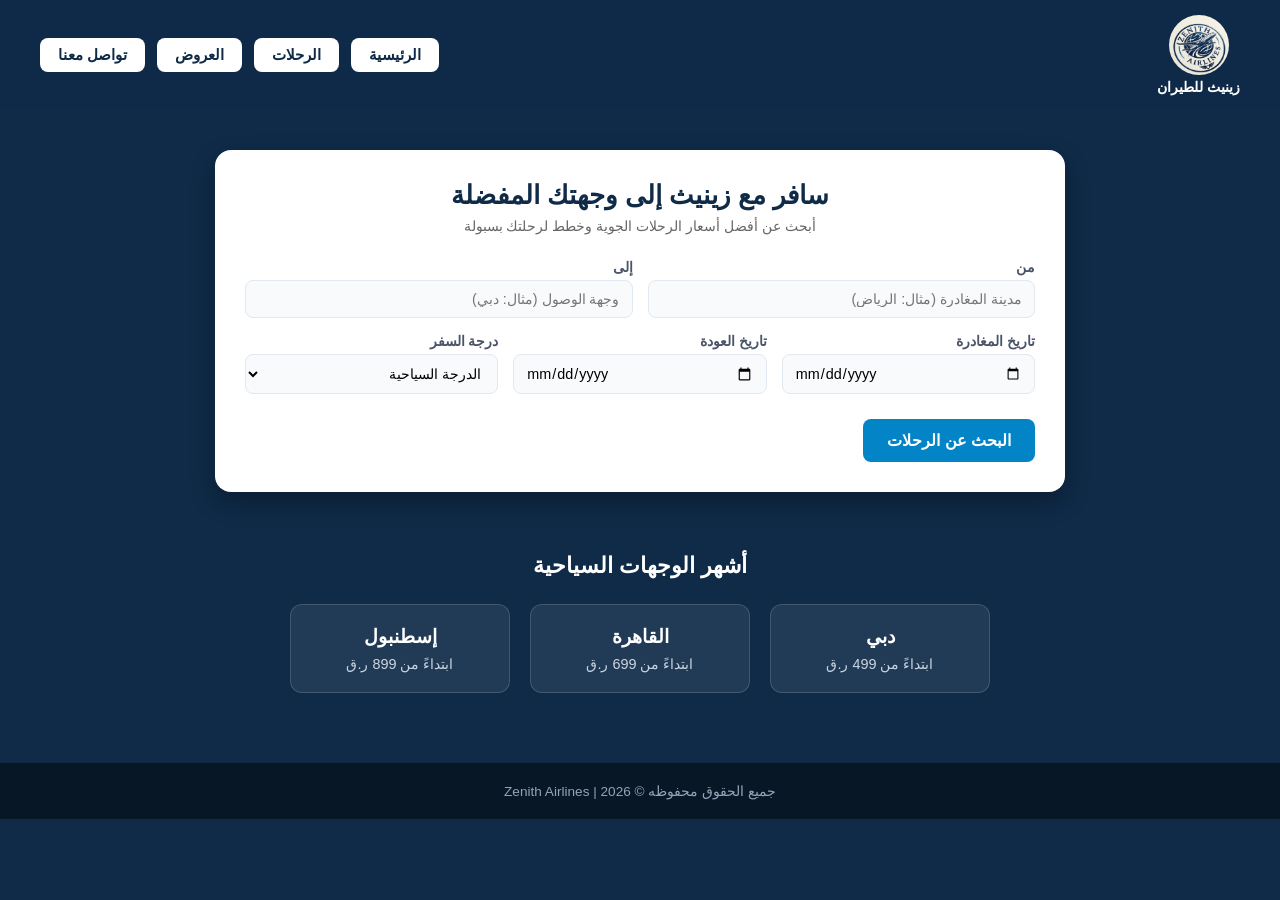
<file: index.html>
<!DOCTYPE html>
<html lang="ar" dir="rtl">
<head>
    <meta charset="UTF-8">
    <meta name="viewport" content="width=device-width, initial-scale=1.0">
    <title>زينيث للطيران - حجز التذاكر</title>
    <link rel="stylesheet" href="style.css">
</head>
<body>

    <!-- الهيدر الرئيسي -->
    <header class="main-header">
        <div class="logo">
            <img src="logo.jpg" alt="شعار زينيث">
            <span class="brand-name">زينيث للطيران</span>
        </div>

        <nav class="nav-links">
            <a href="index.html" class="nav-btn active">الرئيسية</a>
            <a href="flights.html" class="nav-btn">الرحلات</a>
            <a href="offers.html" class="nav-btn">العروض</a>
            <a href="contact.html" class="nav-btn">تواصل معنا</a>
        </nav>
    </header>

    <!-- قسم الهيرو ونموذج البحث -->
    <section class="hero-section">
        <div class="search-container">
            <h1 class="search-title">سافر مع زينيث إلى وجهتك المفضلة</h1>
            <p class="search-subtitle">أبحث عن أفضل أسعار الرحلات الجوية وخطط لرحلتك بسبولة</p>

            <form class="search-form">
                <div class="form-row">
                    <div class="field-group">
                        <label for="from">من</label>
                        <input type="text" id="from" placeholder="مدينة المغادرة (مثال: الرياض)">
                    </div>
                    <div class="field-group">
                        <label for="to">إلى</label>
                        <input type="text" id="to" placeholder="وجهة الوصول (مثال: دبي)">
                    </div>
                </div>

                <div class="form-row">
                    <div class="field-group">
                        <label for="dept-date">تاريخ المغادرة</label>
                        <input type="date" id="dept-date">
                    </div>
                    <div class="field-group">
                        <label for="return-date">تاريخ العودة</label>
                        <input type="date" id="return-date">
                    </div>
                    <div class="field-group">
                        <label for="class">درجة السفر</label>
                        <select id="class">
                            <option value="economy">الدرجة السياحية</option>
                            <option value="business">درجة الأعمال</option>
                            <option value="first">الدرجة الأولى</option>
                        </select>
                    </div>
                </div>

                <button type="submit" class="search-btn">البحث عن الرحلات</button>
            </form>
        </div>
    </section>

    <!-- قسم أشهر الوجهات السياحية (ملء المساحة الفارغة) -->
    <section class="destinations-section">
        <h2>أشهر الوجهات السياحية</h2>
        <div class="cards-container">
            <div class="card">
                <h3>دبي</h3>
                <p>ابتداءً من 499 ر.ق</p>
            </div>
            <div class="card">
                <h3>القاهرة</h3>
                <p>ابتداءً من 699 ر.ق</p>
            </div>
            <div class="card">
                <h3>إسطنبول</h3>
                <p>ابتداءً من 899 ر.ق</p>
            </div>
        </div>
    </section>

    <!-- الفوتر (تذييل الصفحة) -->
   
    <footer class="main-footer">
        <p>جميع الحقوق محفوظه &copy; 2026 | Zenith Airlines</p>
    </footer>

</body>
</html>
</file>
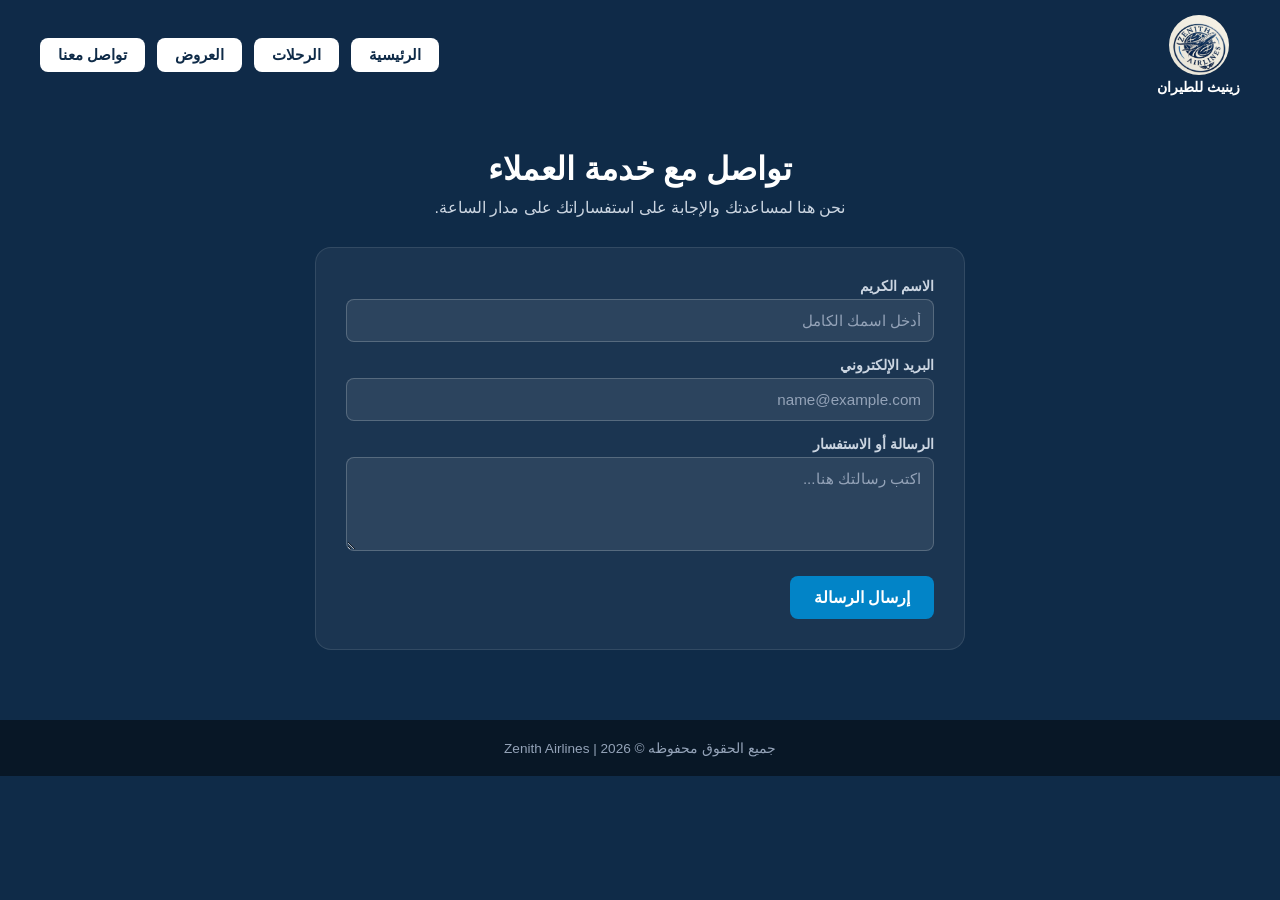
<file: contact.html>
<!DOCTYPE html>
<html lang="ar" dir="rtl">
<head>
    <meta charset="UTF-8">
    <meta name="viewport" content="width=device-width, initial-scale=1.0">
    <title>زينيث للطيران - تواصل معنا</title>
    <link rel="stylesheet" href="style.css">
</head>
<body>

    <!-- الهيدر الرئيسي -->
    <header class="main-header">
        <div class="logo">
            <img src="logo.jpg" alt="شعار زينيث">
            <span class="brand-name">زينيث للطيران</span>
        </div>

        <nav class="nav-links">
            <a href="index.html" class="nav-btn">الرئيسية</a>
            <a href="flights.html" class="nav-btn">الرحلات</a>
            <a href="offers.html" class="nav-btn">العروض</a>
            <a href="contact.html" class="nav-btn active">تواصل معنا</a>
        </nav>
    </header>

    <!-- محتوى صفحة تواصل معنا -->
    <section class="page-content">
        <h1>تواصل مع خدمة العملاء</h1>
        <p class="subtitle">نحن هنا لمساعدتك والإجابة على استفساراتك على مدار الساعة.</p>

        <form class="contact-form">
            <div class="field-group">
                <label for="name">الاسم الكريم</label>
                <input type="text" id="name" placeholder="أدخل اسمك الكامل">
            </div>
            
            <div class="field-group">
                <label for="email">البريد الإلكتروني</label>
                <input type="email" id="email" placeholder="name@example.com">
            </div>

            <div class="field-group">
                <label for="message">الرسالة أو الاستفسار</label>
                <textarea id="message" rows="4" placeholder="اكتب رسالتك هنا..."></textarea>
            </div>

            <button type="submit" class="search-btn">إرسال الرسالة</button>
        </form>
    </section>

    <!-- الفوتر -->
     
    <footer class="main-footer">
        <p>جميع الحقوق محفوظه &copy; 2026 | Zenith Airlines</p>
    </footer>

</body>
</html>
</file>
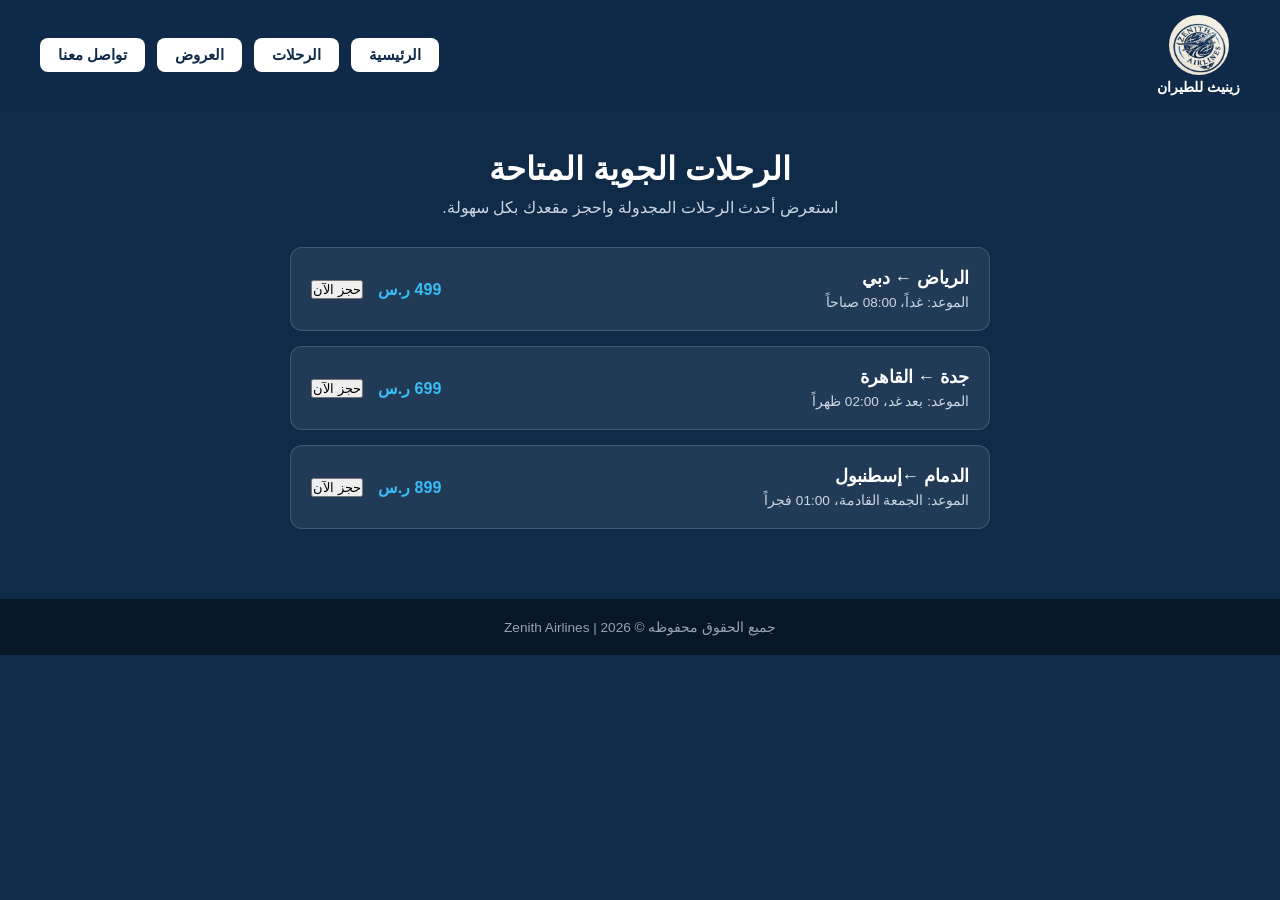
<file: flights.html>
<!DOCTYPE html>
<html lang="ar" dir="rtl">
<head>
    <meta charset="UTF-8">
    <meta name="viewport" content="width=device-width, initial-scale=1.0">
    <title>زينيث للطيران - الرحلات المتاحة</title>
    <link rel="stylesheet" href="style.css">
</head>
<body>

    <header class="main-header">
        <div class="logo">
            <img src="logo.jpg" alt="شعار زينيث">
            <span class="brand-name">زينيث للطيران</span>
        </div>

        <nav class="nav-links">
            <a href="index.html" class="nav-btn">الرئيسية</a>
            <a href="flights.html" class="nav-btn active">الرحلات</a>
            <a href="offers.html" class="nav-btn">العروض</a>
            <a href="contact.html" class="nav-btn">تواصل معنا</a>
        </nav>
    </header>

    <section class="page-content">
        <h1>الرحلات الجوية المتاحة</h1>
        <p class="subtitle">استعرض أحدث الرحلات المجدولة واحجز مقعدك بكل سهولة.</p>
        
        <div class="flights-list">
            <div class="flight-card">
                <div class="flight-info">
                    <h3>الرياض ← دبي</h3>
                    <p>الموعد: غداً، 08:00 صباحاً</p>
                </div>
                <div class="flight-action">
                    <span class="price">499 ر.س</span>
                    <button class="book-btn">حجز الآن</button>
                </div>
            </div>
            
            <div class="flight-card">
                <div class="flight-info">
                    <h3>جدة ← القاهرة</h3>
                    <p>الموعد: بعد غد، 02:00 ظهراً</p>
                </div>
                <div class="flight-action">
                    <span class="price">699 ر.س</span>
                    <button class="book-btn">حجز الآن</button>
                </div>
            </div>

            <div class="flight-card">
                <div class="flight-info">
                    <h3>الدمام ←إسطنبول</h3>
                    <p>الموعد: الجمعة القادمة، 01:00 فجراً</p>
                </div>
                <div class="flight-action">
                    <span class="price">899 ر.س</span>
                    <button class="book-btn">حجز الآن</button>
                </div>
            </div>
        </div>
    </section>

    <footer class="main-footer">
        <p>جميع الحقوق محفوظه &copy; 2026 | Zenith Airlines</p>
    </footer>

</body>
</html>
</file>
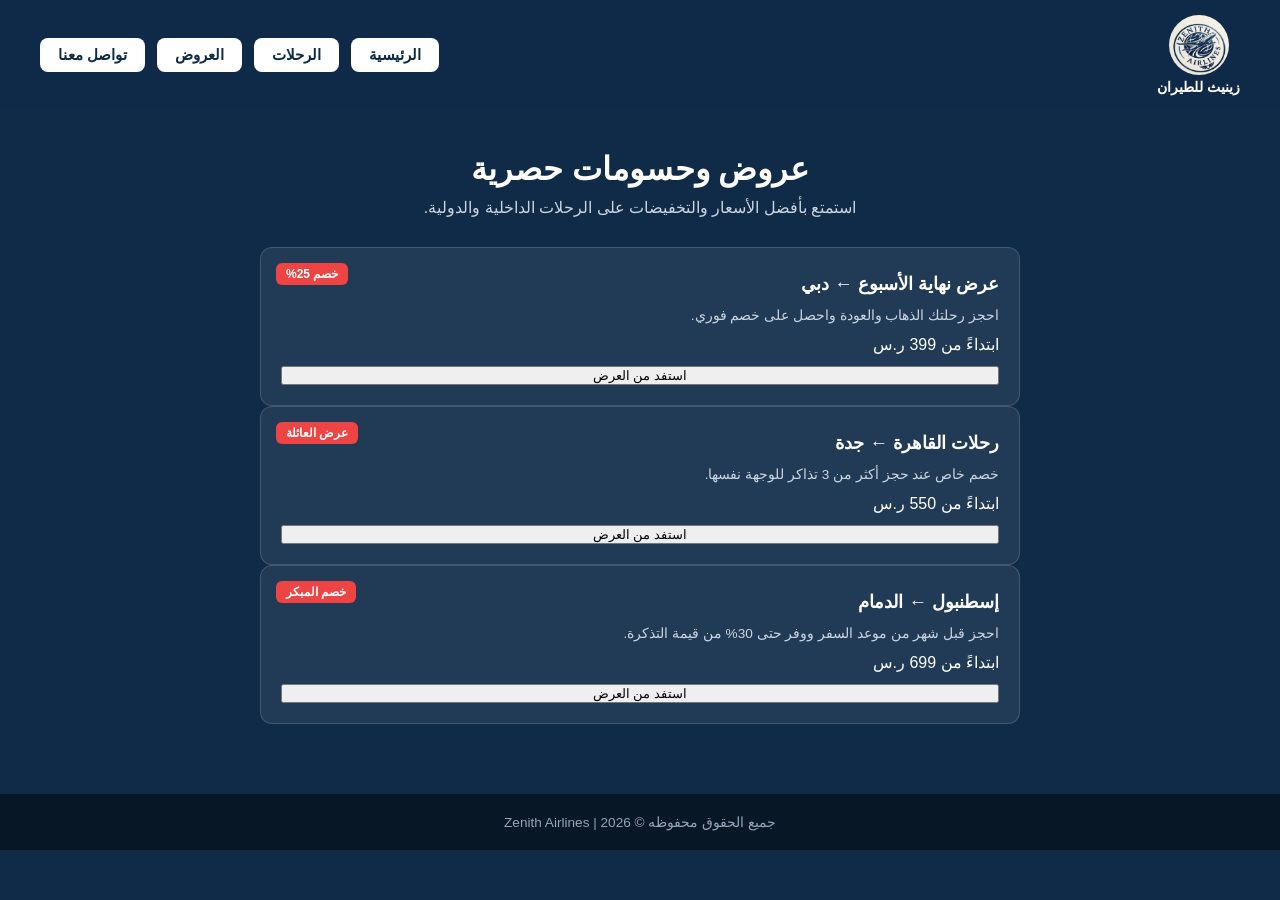
<file: offers.html>
<!DOCTYPE html>
<html lang="ar" dir="rtl">
<head>
    <meta charset="UTF-8">
    <meta name="viewport" content="width=device-width, initial-scale=1.0">
    <title>زينيث للطيران - العروض والخصومات</title>
    <link rel="stylesheet" href="style.css">
</head>
<body>

    <!-- الهيدر الرئيسي -->
    <header class="main-header">
        <div class="logo">
            <img src="logo.jpg" alt="شعار زينيث">
            <span class="brand-name">زينيث للطيران</span>
        </div>

        <nav class="nav-links">
            <a href="index.html" class="nav-btn">الرئيسية</a>
            <a href="flights.html" class="nav-btn">الرحلات</a>
            <a href="offers.html" class="nav-btn active">العروض</a>
            <a href="contact.html" class="nav-btn">تواصل معنا</a>
        </nav>
    </header>

    <!-- محتوى صفحة العروض -->
    <section class="page-content">
        <h1>عروض وحسومات حصرية</h1>
        <p class="subtitle">استمتع بأفضل الأسعار والتخفيضات على الرحلات الداخلية والدولية.</p>
        
        <div class="offers-grid">
            <div class="offer-card">
                <div class="badge">خصم 25%</div>
                <h3>عرض نهاية الأسبوع ← دبي</h3>
                <p>احجز رحلتك الذهاب والعودة واحصل على خصم فوري.</p>
                <span class="offer-price">ابتداءً من 399 ر.س</span>
                <button class="book-btn">استفد من العرض</button>
            </div>

            <div class="offer-card">
                <div class="badge">عرض العائلة</div>
                <h3>رحلات القاهرة ← جدة</h3>
                <p>خصم خاص عند حجز أكثر من 3 تذاكر للوجهة نفسها.</p>
                <span class="offer-price">ابتداءً من 550 ر.س</span>
                <button class="book-btn">استفد من العرض</button>
            </div>

            <div class="offer-card">
                <div class="badge">خصم المبكر</div>
                <h3>إسطنبول ← الدمام</h3>
                <p>احجز قبل شهر من موعد السفر ووفر حتى 30% من قيمة التذكرة.</p>
                <span class="offer-price">ابتداءً من 699 ر.س</span>
                <button class="book-btn">استفد من العرض</button>
            </div>
        </div>
    </section>

    <!-- الفوتر -->
    <footer class="main-footer">
        <p>جميع الحقوق محفوظه &copy; 2026 | Zenith Airlines</p>
    </footer>
</body>
</html>
</file>
<file: style.css>
/* التنسيقات العامة */
* {
    box-sizing: border-box;
    margin: 0;
    padding: 0;
    font-family: 'Segoe UI', Tahoma, Geneva, Verdana, sans-serif;
}

body {
    background-color: #0f2b48; /* خلفية الموقع الداكنة الجذابة */
    color: #ffffff;
}

/* تنسيق الهيدر */
.main-header {
    display: flex;
    justify-content: space-between;
    align-items: center;
    padding: 15px 40px;
    background-color: rgba(15, 43, 72, 0.95);
}

/* تنسيق اللوجو والنص عمودياً */
.main-header .logo {
    display: flex;
    flex-direction: column;
    align-items: center;
    gap: 4px;
}

.main-header .logo img {
    width: 60px;
    height: 60px;
    border-radius: 50%; /* شكل دائر تام */
    object-fit: cover;  /* القص والضبط التلقائي */
}

.main-header .logo .brand-name {
    font-size: 0.9rem;
    font-weight: bold;
    color: #ffffff;
}

/* تنسيق أزرار القائمة (الأزرار البيضاء) */
.nav-links {
    display: flex;
    gap: 12px;
    align-items: center;
}

.nav-links .nav-btn {
    background-color: #ffffff;
    color: #0f2b48;
    padding: 8px 18px;
    border-radius: 8px;
    text-decoration: none;
    font-weight: bold;
    font-size: 0.95rem;
    transition: all 0.3s ease;
}

.nav-links .nav-btn:hover {
    background-color: #e0e6ed;
    transform: translateY(-2px);
}

/* قسم البحث الرئيسي */
.hero-section {
    display: flex;
    justify-content: center;
    padding: 40px 20px 20px;
}

.search-container {
    background: #ffffff;
    color: #333;
    padding: 30px;
    border-radius: 16px;
    width: 100%;
    max-width: 850px;
    box-shadow: 0 10px 25px rgba(0, 0, 0, 0.3);
}

.search-title {
    color: #0f2b48;
    font-size: 1.6rem;
    margin-bottom: 8px;
    text-align: center;
}

.search-subtitle {
    color: #666;
    font-size: 0.9rem;
    margin-bottom: 25px;
    text-align: center;
}

/* عناصر نموذج البحث */
.search-form {
    display: flex;
    flex-direction: column;
    gap: 15px;
}

.form-row {
    display: flex;
    gap: 15px;
    flex-wrap: wrap;
}

.field-group {
    flex: 1;
    min-width: 200px;
    display: flex;
    flex-direction: column;
    gap: 5px;
}

.field-group label {
    font-size: 0.85rem;
    font-weight: bold;
    color: #4a5568;
}

.field-group input, 
.field-group select {
    padding: 10px 12px;
    border: 1px solid #e2e8f0;
    border-radius: 8px;
    outline: none;
    background-color: #f8fafc;
    font-size: 0.9rem;
}

.search-btn {
    background-color: #0284c7;
    color: #ffffff;
    border: none;
    padding: 12px 24px;
    border-radius: 8px;
    font-size: 1rem;
    font-weight: bold;
    cursor: pointer;
    align-self: flex-start;
    margin-top: 10px;
    transition: background 0.3s;
}

.search-btn:hover {
    background-color: #0369a1;
}

/* قسم أشهر الوجهات (بطاقات العروض) */
.destinations-section {
    padding: 40px 20px;
    text-align: center;
}

.destinations-section h2 {
    margin-bottom: 25px;
    font-size: 1.4rem;
}

.cards-container {
    display: flex;
    justify-content: center;
    gap: 20px;
    flex-wrap: wrap;
}

.card {
    background: rgba(255, 255, 255, 0.08);
    border: 1px solid rgba(255, 255, 255, 0.15);
    border-radius: 12px;
    padding: 20px;
    width: 220px;
    transition: all 0.3s ease;
}

.card:hover {
    transform: translateY(-5px);
    background: rgba(255, 255, 255, 0.15);
}

.card h3 {
    font-size: 1.2rem;
    margin-bottom: 8px;
}

.card p {
    font-size: 0.9rem;
    color: #cbd5e1;
}

/* الفوتر */
.main-footer {
    text-align: center;
    padding: 20px;
    background-color: #081726;
    color: #94a3b8;
    font-size: 0.85rem;
    margin-top: 30px;
}
/*تنسيقات اضافية لصفحة الرحلات */
/* تنسيق الأقسام الداخلية للصفحات */
.page-content {
    padding: 40px 20px;
    max-width: 800px;
    margin: 0 auto;
    text-align: center;
}

.page-content h1 {
    font-size: 2rem;
    margin-bottom: 10px;
    color: #ffffff;
}

.page-content .subtitle {
    color: #cbd5e1;
    margin-bottom: 30px;
    font-size: 1rem;
}

/* تنسيق قائمة كروت الرحلات في صفحة الرحلات */.flights-list {
    display: flex;
    flex-direction: column;
    gap: 15px;
    max-width: 700px;
    margin: 0 auto;
}

.flight-card {
    background: rgba(255, 255, 255, 0.08);
    border: 1px solid rgba(255, 255, 255, 0.15);
    padding: 20px;
    border-radius: 12px;
    display: flex;
    justify-content: space-between;
    align-items: center;
    text-align: right;
    transition: transform 0.3s ease;
}

.flight-card:hover {
    transform: translateY(-3px);
    background: rgba(255, 255, 255, 0.12);
}

.flight-info h3 {
    color: #ffffff;
    font-size: 1.1rem;
    margin-bottom: 5px;
}

.flight-info p {
    color: #cbd5e1;
    font-size: 0.85rem;
}

.flight-action {
    display: flex;
    align-items: center;
    gap: 15px;
}

.flight-action .price {
    font-weight: bold;
    color: #38bdf8;
    font-size: 1rem;
}
/*نهاية تنسيق صفحة الرحلات*/

/* بداية تنسيق صفحة العروض */
/*شبكه العروض*/
.offer-grid{
    display: grid;
    grid-template-columns: repeat(auto-fit, minmax(260px, 1fr));
    gap: 20px;
    margin-top: 20px;
}
.offer-card{
    background: rgba(255, 255, 255, 0.08);
    border: 1px solid rgba(255, 255, 255, 0.15);
    border-radius: 12px;
    padding: 25px 20px 20px 20px;
    position: relative;
    text-align: right;
    display: flex;
    flex-direction: column;
    gap: 12px;
    transition: transform 0.3s ease;
}
.offer-card:hover{
    transform: translateY(-4px);
    background: rgba(255, 255, 255, 0.12);
}
.offer-card .badge{
    position: absolute;
    top: 15px;
    left: 15px;
    background-color: #ef4444;
    color: #fff;
    font-size: 0.75rem;
    padding: 4px 10px;
    border-radius: 6px;
    font-weight: bold;
}
.offer-card h3{
    color: #ffffff;
    font-size: 1.15rem;
}
.offer-card p{
    color: #cbd5e1;
    font-size: 0.85rem;
}
.oofer-price{
    font-size: 1.1rem;
    font-weight: bold;
    color: #38bdf8;
    margin-top: 5px;
}
/*نهاية تنسيق صفحة العروض*/
/*بداية تنسيقات صفحة تواصل معنا*/
/* تنسيق نموذج صفحة تواصل معنا */
.contact-form {
    background: rgba(255, 255, 255, 0.05);
    padding: 30px;
    border-radius: 16px;
    border: 1px solid rgba(255, 255, 255, 0.1);
    display: flex;
    flex-direction: column;
    gap: 15px;
    text-align: right;
    max-width: 650px;
    margin: 0 auto;
}

.contact-form .field-group {
    display: flex;
    flex-direction: column;
    gap: 5px;
    text-align: right;
}

.contact-form label {
    font-size: 0.9rem;
    font-weight: bold;
    color: #cbd5e1;
}

.contact-form input,
.contact-form textarea {
    padding: 12px;
    border: 1px solid rgba(255, 255, 255, 0.2);
    border-radius: 8px;
    outline: none;
    background-color: rgba(255, 255, 255, 0.08);
    color: #ffffff;
    font-size: 0.95rem;
    font-family: inherit;
}

.contact-form input::placeholder,
.contact-form textarea::placeholder {
    color: #94a3b8;
}

.contact-form input:focus,
.contact-form textarea:focus {
    border-color: #38bdf8;
    background-color: rgba(255, 255, 255, 0.12);
}

.contact-form textarea {
    resize: vertical;
}
/*نهاية تنسيقات الصفحة */
/* إصلاح تنسيق الهيدر والشاشات الصغيرة للموبايل */
@media (max-width: 768px) {
    .main-header {
        flex-direction: column;
        gap: 12px;
        padding: 15px;
    }

    .logo {
        justify-content: center;
    }

    .nav-links {
        display: flex;
        flex-wrap: wrap;
        justify-content: center;
        gap: 6px;
        width: 100%;
    }

    .nav-links .nav-btn {
        padding: 6px 10px;
        font-size: 0.8rem;
    }
}
</file>
